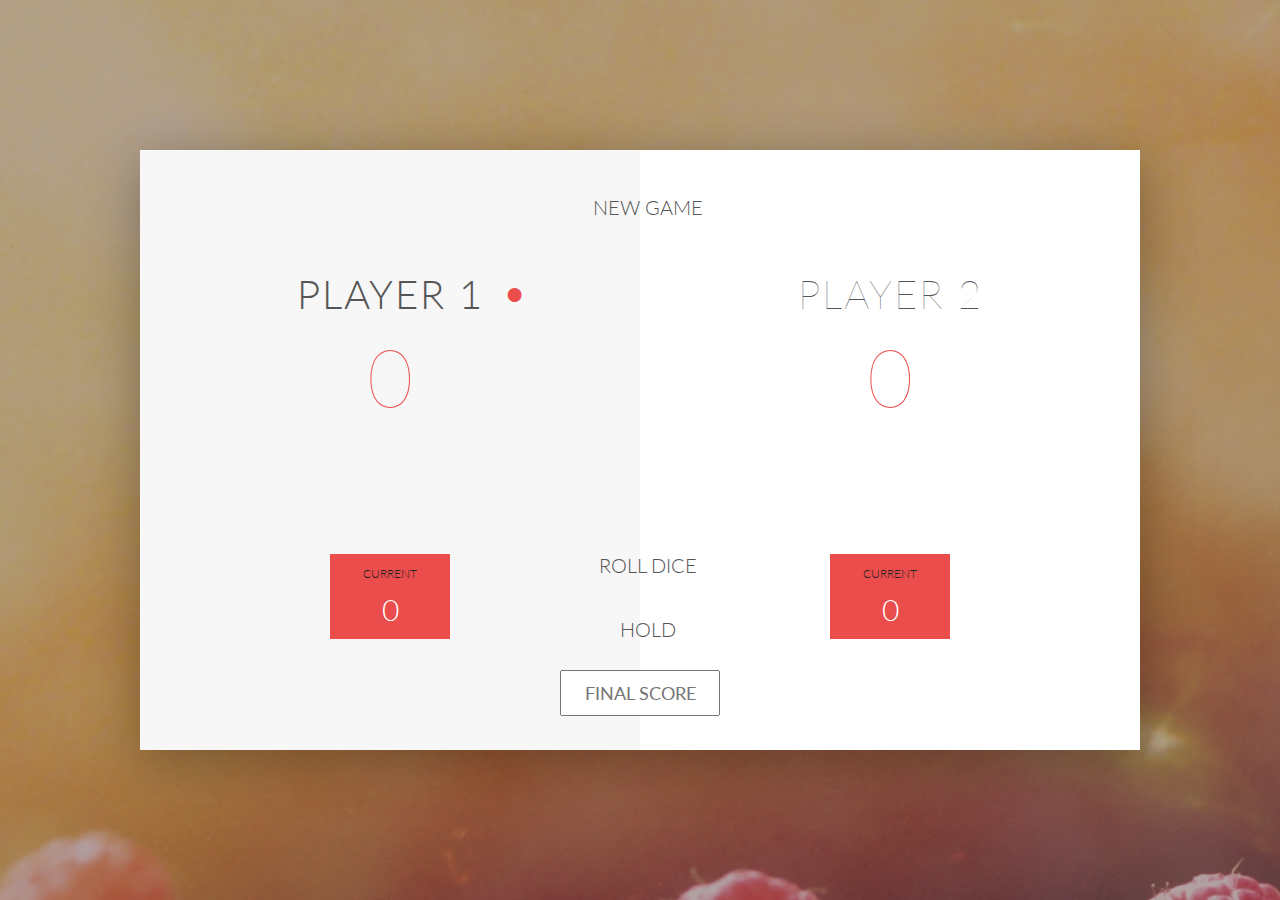
<file: DOM-Pig-Game - Javascript DOM/index.html>
<!DOCTYPE html>
<html lang="en">
    <head>
        <meta charset="UTF-8">
        <link href="https://fonts.googleapis.com/css?family=Lato:100,300,600" rel="stylesheet" type="text/css">
        <link href="http://code.ionicframework.com/ionicons/2.0.1/css/ionicons.min.css" rel="stylesheet" type="text/css">
        <link type="text/css" rel="stylesheet" href="style.css">
        
        <title>Pig Game</title>
    </head>

    <body>
        <div class="wrapper clearfix">
            <div class="player-0-panel active">
                <div class="player-name" id="name-0">Player 1</div>
                <div class="player-score" id="score-0">43</div>
                <div class="player-current-box">
                    <div class="player-current-label">Current</div>
                    <div class="player-current-score" id="current-0">11</div>
                </div>
            </div>
            
            <div class="player-1-panel">
                <div class="player-name" id="name-1">Player 2</div>
                <div class="player-score" id="score-1">72</div>
                <div class="player-current-box">
                    <div class="player-current-label">Current</div>
                    <div class="player-current-score" id="current-1">0</div>
                </div>
            </div>
            
            <button class="btn-new"><i class="ion-ios-plus-outline"></i>New game</button>
            <button class="btn-roll"><i class="ion-ios-loop"></i>Roll dice</button>
            <button class="btn-hold"><i class="ion-ios-download-outline"></i>Hold</button>
            
            <input type="text" placeholder="Final score" class="final-score">
            
            <img src="dice-5.png" alt="Dice" class="dice" id="dice-1">
            <img src="dice-5.png" alt="Dice" class="dice" id="dice-2">
        </div>
        
        <!--<script src="app.js"></script>-->
        <script src="challenges.js"></script>
    </body>
</html>
</file>
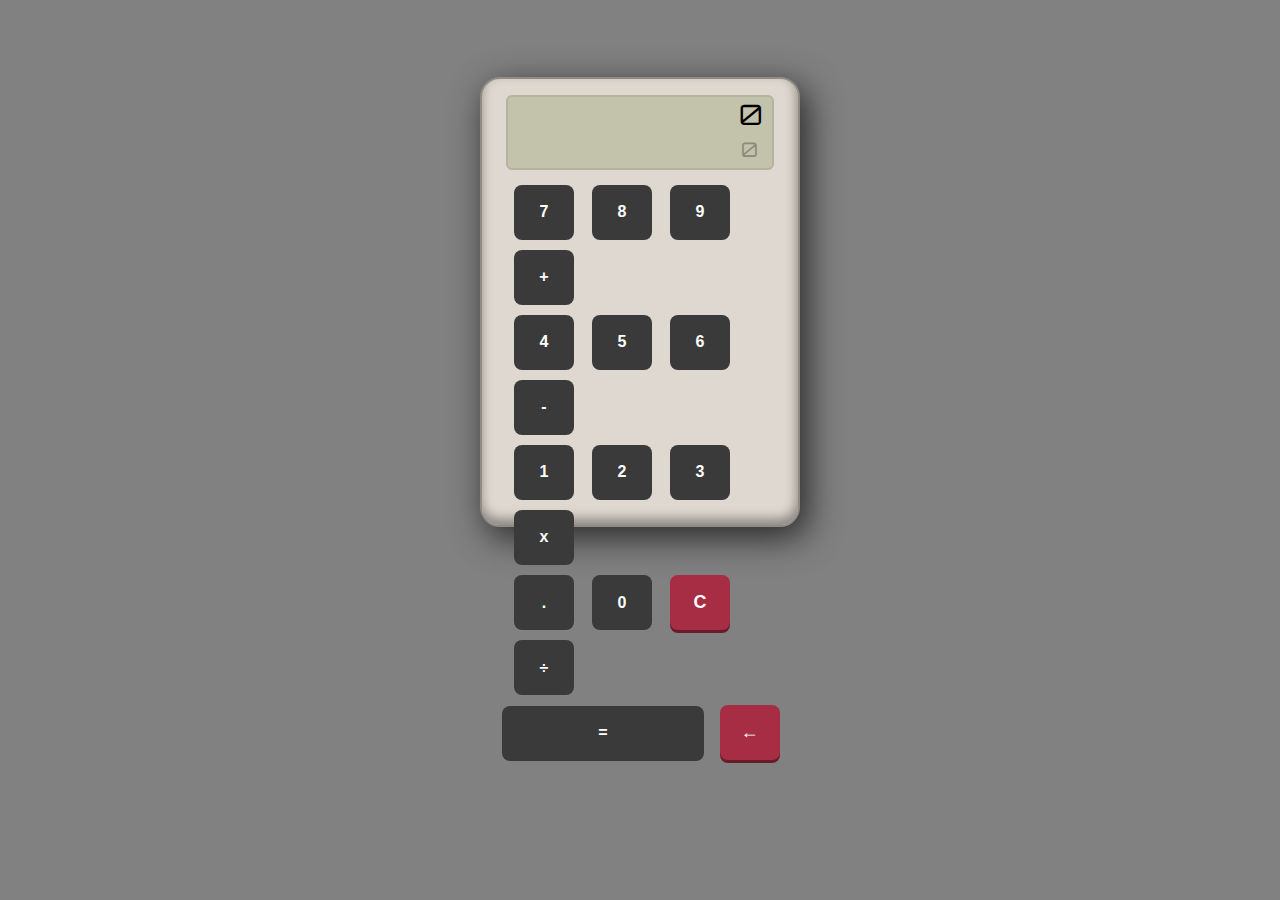
<file: Javascript Calculator/index.html>
<!DOCTYPE html>
<html lang="en">
<head>
    <meta charset="UTF-8">
    <meta name="viewport" content="width=device-width, initial-scale=1.0">
    <meta http-equiv="X-UA-Compatible" content="ie=edge">

    
    <link href='https://fonts.googleapis.com/css?family=Orbitron' rel='stylesheet' type='text/css'>
    <link href='https://fonts.googleapis.com/css?family=Josefin+Sans' rel='stylesheet' type='text/css'>

    <link rel="stylesheet" type="text/css" href="style.css">

    <script src="https://ajax.googleapis.com/ajax/libs/jquery/3.3.1/jquery.min.js"></script>

    <title>Javascript Calculator</title>
</head>
<body>
     
    <div id="calculator">
        <div id="display-box">
          <div id="entry">
            0
          </div>
          <div id="history">
            0
          </div>
        </div>
        
          <div id="buttons">
            <div class="row">
              <button class="number" value="7">7</button>
              <button class="number" value="8">8</button>
              <button class="number" value="9">9</button>
              <button class="operator" value="+">+</button>
            </div>
            
            <div class="row">
              <button class="number" value="4">4</button>
              <button class="number" value="5">5</button>
              <button class="number" value="6">6</button>
              <button class="operator" value="-">-</button>
            </div>
            
            <div class="row">
              <button class="number" value="1">1</button>
              <button class="number" value="2">2</button>
              <button class="number" value="3">3</button>
              <button class="operator" value="*">x</button>
            </div>
            
            <div class="row">
              <button class="number" value=".">.</button>
              <button class="number" value="0">0</button>
              <button class="red" id="allClear-btn" value="c">C</button>
              <button class="operator" value="/">&divide;</button>
            </div>
            <div>
              <button id="equal-btn" value="=">=</button>
              <button id="backspace" class="red" value="">&larr;</button>
            </div>
          </div>
        
        
        </div>
        <script src="app.js"></script>
</body>
</html>
</file>
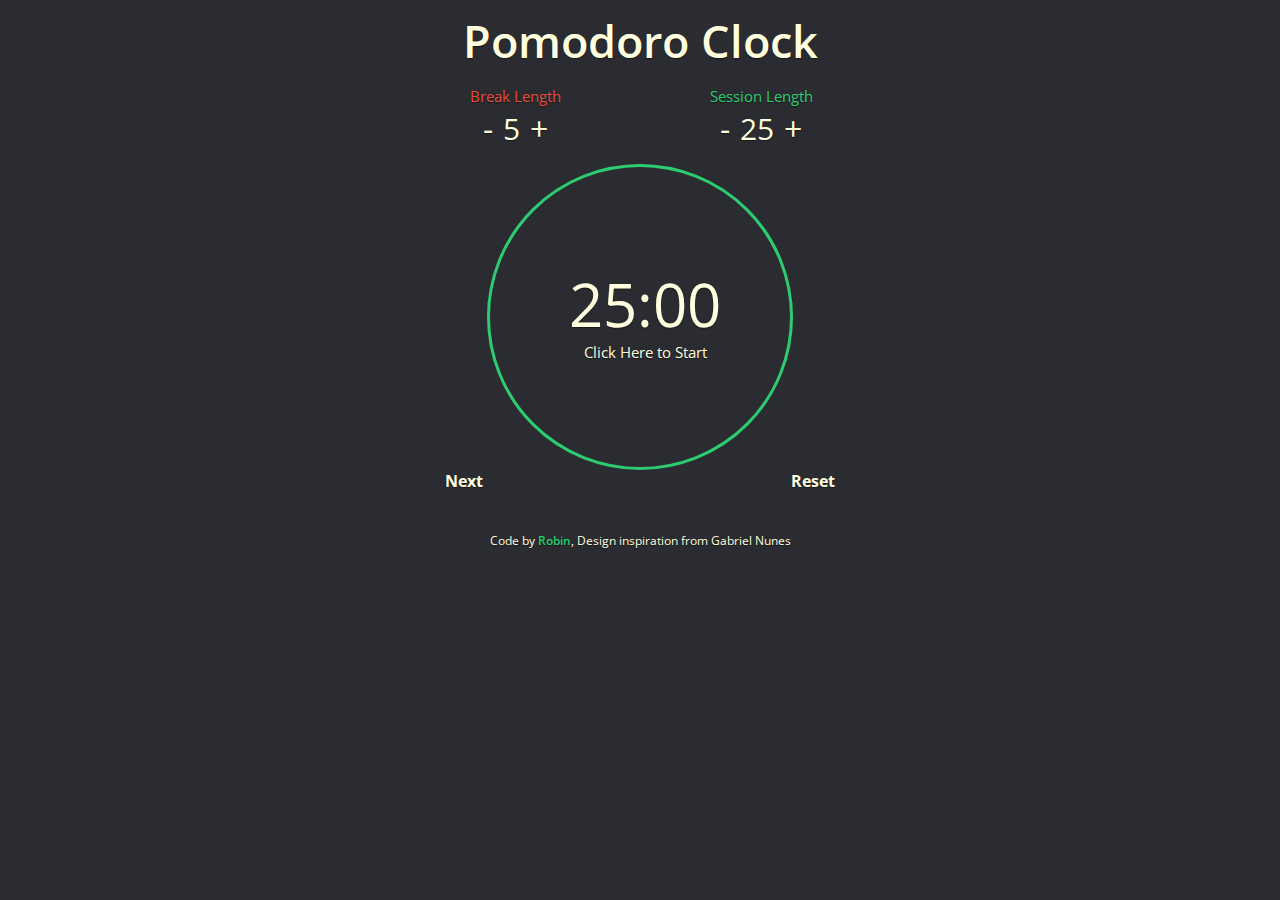
<file: Pomodoro Clock - Javascript/index.html>
<!DOCTYPE html>
<html lang="en">
<head>
    <meta charset="UTF-8">
    <meta name="viewport" content="width=device-width, initial-scale=1.0">
    <meta http-equiv="X-UA-Compatible" content="ie=edge">
    
    <script src="https://ajax.googleapis.com/ajax/libs/jquery/3.3.1/jquery.min.js"></script>
    <link rel="stylesheet" href="style.css">
    <title>Pomodoro Clock</title>
</head>
<body>
    <div class="center">
  
        <h1>Pomodoro Clock</h1>
      
      <div class="setting">
        <div class="break">
          <div class="description">Break Length</div>
          <div class="value">
            <span class="control" id="dec-break-btn">-</span><span class="time" id="break-value">5</span><span class="control" id="inc-break-btn">+</span>
          </div>
        </div>
        
        <div class="session">
          <div class="description">Session Length</div>
          <div class="value">
            <span class="control" id="dec-session-btn">-</span><span class="time" id="session-value">25</span><span class="control" id="inc-session-btn">+</span>
          </div>
        </div>
      </div>
      
      <div class="pomodoro">
        <div id="fill-session"></div>
        <div id="fill-break"></div>
        <div id="timer">25:00</div>
        <div id="status">Click Here to Start</div>
      </div>
      
      <div>
        <div id="next-btn">Next</div>
        <div id="reset-btn">Reset</div>
      </div>
      
      <div class="footer">
       Code by <a href="https://codepen.io/RobinHaider/" target="_blank">Robin</a>,
        Design inspiration from Gabriel Nunes
    </div>
      
    </div>
    <script src="app.js"></script>
</body>
</html>
</file>
<file: DOM-Pig-Game - Javascript DOM/style.css>
/**********************************************
*** GENERAL
**********************************************/

.final-score {
    position: absolute;
    left: 50%;
    transform: translateX(-50%);
    top: 520px;
    color: #555;
    font-size: 18px;
    font-family: 'Lato';
    text-align: center;
    padding: 10px;
    width: 160px;
    text-transform: uppercase;
}

.final-score:focus { outline: none; }

#dice-1 { top: 120px; }
#dice-2 { top: 250px; }


* {
    margin: 0;
    padding: 0;
    box-sizing: border-box;
    
}

.clearfix::after {
    content: "";
    display: table;
    clear: both;
}

body {
    background-image: linear-gradient(rgba(62, 20, 20, 0.4), rgba(62, 20, 20, 0.4)), url(back.jpg);
    background-size: cover;
    background-position: center;
    font-family: Lato;
    font-weight: 300;
    position: relative;
    height: 100vh;
    color: #555;
}

.wrapper {
    width: 1000px;
    position: absolute;
    top: 50%;
    left: 50%;
    transform: translate(-50%, -50%);
    background-color: #fff;
    box-shadow: 0px 10px 50px rgba(0, 0, 0, 0.3);
    overflow: hidden;
}

.player-0-panel,
.player-1-panel {
    width: 50%;
    float: left;
    height: 600px;
    padding: 100px;
}



/**********************************************
*** PLAYERS
**********************************************/

.player-name {
    font-size: 40px;
    text-align: center;
    text-transform: uppercase;
    letter-spacing: 2px;
    font-weight: 100;
    margin-top: 20px;
    margin-bottom: 10px;
    position: relative;
}

.player-score {
    text-align: center;
    font-size: 80px;
    font-weight: 100;
    color: #EB4D4D;
    margin-bottom: 130px;
}

.active { background-color: #f7f7f7; }
.active .player-name { font-weight: 300; }

.active .player-name::after {
    content: "\2022";
    font-size: 47px;
    position: absolute;
    color: #EB4D4D;
    top: -7px;
    right: 10px;
    
}

.player-current-box {
    background-color: #EB4D4D;
    color: #fff;
    width: 40%;
    margin: 0 auto;
    padding: 12px;
    text-align: center;
}

.player-current-label {
    text-transform: uppercase;
    margin-bottom: 10px;
    font-size: 12px;
    color: #222;
}

.player-current-score {
    font-size: 30px;
}

button {
    position: absolute;
    width: 200px;
    left: 50%;
    transform: translateX(-50%);
    color: #555;
    background: none;
    border: none;
    font-family: Lato;
    font-size: 20px;
    text-transform: uppercase;
    cursor: pointer;
    font-weight: 300;
    transition: background-color 0.3s, color 0.3s;
}

button:hover { font-weight: 600; }
button:hover i { margin-right: 20px; }

button:focus {
    outline: none;
}

i {
    color: #EB4D4D;
    display: inline-block;
    margin-right: 15px;
    font-size: 32px;
    line-height: 1;
    vertical-align: text-top;
    margin-top: -4px;
    transition: margin 0.3s;
}

.btn-new { top: 45px;}
.btn-roll { top: 403px;}
.btn-hold { top: 467px;}

.dice {
    position: absolute;
    left: 50%;
    top: 178px;
    transform: translateX(-50%);
    height: 100px;
    box-shadow: 0px 10px 60px rgba(0, 0, 0, 0.10);
}

.winner { background-color: #f7f7f7; }
.winner .player-name { font-weight: 300; color: #EB4D4D; }
</file>
<file: Javascript Calculator/style.css>
/*Basic Setup */
* {
    margin: 0;
    padding: 0;
    box-sizing: border-box;
  }
  
  body {
    font-family: 'Orbitron', sans-serif;
    background-color: #818181;
  }
  
  
  
  #calculator {
    height: 450px;
    width: 320px;
    margin-top: 6%;
    margin-left: auto;
    margin-right: auto;
    background-color: #dfd8d0;
    border: 2px solid #908b85;
    border-radius: 20px;
    box-shadow: 7px 10px 34px 1px rgba(0, 0, 0, 0.68), inset -1px -6px 12px 0.1px #89847e;
  }
  
  #display-box {
    margin-top: 5%;
    width: 85%;
    height: 75px;
    margin-left: auto;
    margin-right: auto;
    border: 2px solid #b4b39d;
    border-radius: 6px;
    background-color: #c3c2ab;
    text-align: right;
  }
  
  #entry {
    margin-right: 10px;
    font-size: 28px;
  }
  
  #history {
    position: relative;
    height: 10px;
    margin-top: 5px;
    margin-right: 14px;
    color: #8b8b7b;
    font-size: 20px;
  }
  
  #buttons {
    font-size: 18px;
    font-weight: bold;
    color: #fff;
    width: 280px;
    height: auto;
    margin-top: 15px;
    margin-left: 24px;
  }
  
  
  
  button {
    font-size: 16px;
    font-weight: bold;
    color: #fff;
    border-radius: 8px;
    border: none;
    background-color: #3a3a3a;
    height: 55px;
    width: 60px;
    margin: 0 4px 10px 8px;
  }
  
  
  #equal-btn { 
    width: 72%; 
    margin: 0 2px 10px -4px;
  }
  
  .red {
    font-size: 18px;
    background-color: #a72d45;
    box-shadow: 0 3px 0 0 #671c2a;
  }
  
  button:active {
    transform: translate(2px, 3px);
    box-shadow: none;
  }
  
  button,
  button:focus,
  button:active,
  button:visited {
    outline: 0 !important;
    text-decoration: none !important;
  }
</file>
<file: Pomodoro Clock - Javascript/style.css>
@import url(https://fonts.googleapis.com/css?family=Open+Sans:400,600,300);

* {
  margin: 0;
  padding: 0;
  list-style: none;
  vertical-align: baseline;
}

body {
    background-color: #2A2C31;
    color: #FFFEDF;
    font-family: 'Open Sans', sans-serif;
}

.center {
  cursor: default;
  width: 450px;
  margin: auto;
  display: block;
  position: relative;
  text-shadow: 0px 1px 1px #191919;
}

h1 {
  font-size: 45px;
  font-weight: 600;
  text-align: center;
  width: 100%;
  padding-top: 10px;
  padding-bottom: 15px;
}

/*Settings............................ */
.setting {
  width: 350px;
  display: table;
  margin: auto;
  position: relative;
  text-align: center;
  padding-bottom: 15px;
}

.break {
  float: left;
  width: 100px;
}

.session {
  float: right;
  width: 108px;
}

.description {
  font-size: 15px;
}

.session .description {
    color: #2ecc71;
  }

.break .description {
    color: #e74c3c;
  }

.value {
  font-size: 30px;
}

.control {
  cursor: pointer;
  font-size: 32px;
}
.control:hover { color: #95a5a6;}

.time { padding: 0px 10px;}



/*Pomodoro................. */
.pomodoro {
  cursor: pointer;
  border: 3px #2ecc71 solid;
  border-radius: 50%;
  width: 300px;
  height: 300px;
  margin: auto;
  position: relative;
  
}

#timer {
  top:32%;
  left: 10%;
  position:absolute;
  width:250px;
  text-align:center;
  font-size:60px;  
  z-index:4;
}

#status {
  bottom: 35%;
  left: 10%;
  position: absolute;
  text-align: center;
  font-size:15px;
  width:250px;
  z-index:4;
}

#next-btn {
  float: left;
  cursor: pointer;
  font-weight: bold;
  margin-left: 30px;
}

#reset-btn {
  float: right;
  cursor: pointer;
  font-weight: bold;
  margin-right: 30px;
}
/*Fill color.... */
#fill-session {
  background: #2ecc71;
  width: 0%; /* in this case 20% would be the current progress */
  border-radius: 50%;
  height: 100%;
  top:0%;
  left:0%;
  position:absolute;
  z-index: 2;
}


/*footer............ */
.footer {
  clear:both;
  width:100%;
  padding-top:40px;
  padding-bottom:25px;
  font-size: 12px;
  text-align:center;
  }
.footer a {
  color:#2ecc71;
  text-decoration:none;
  font-weight:600;
  }
</file>
